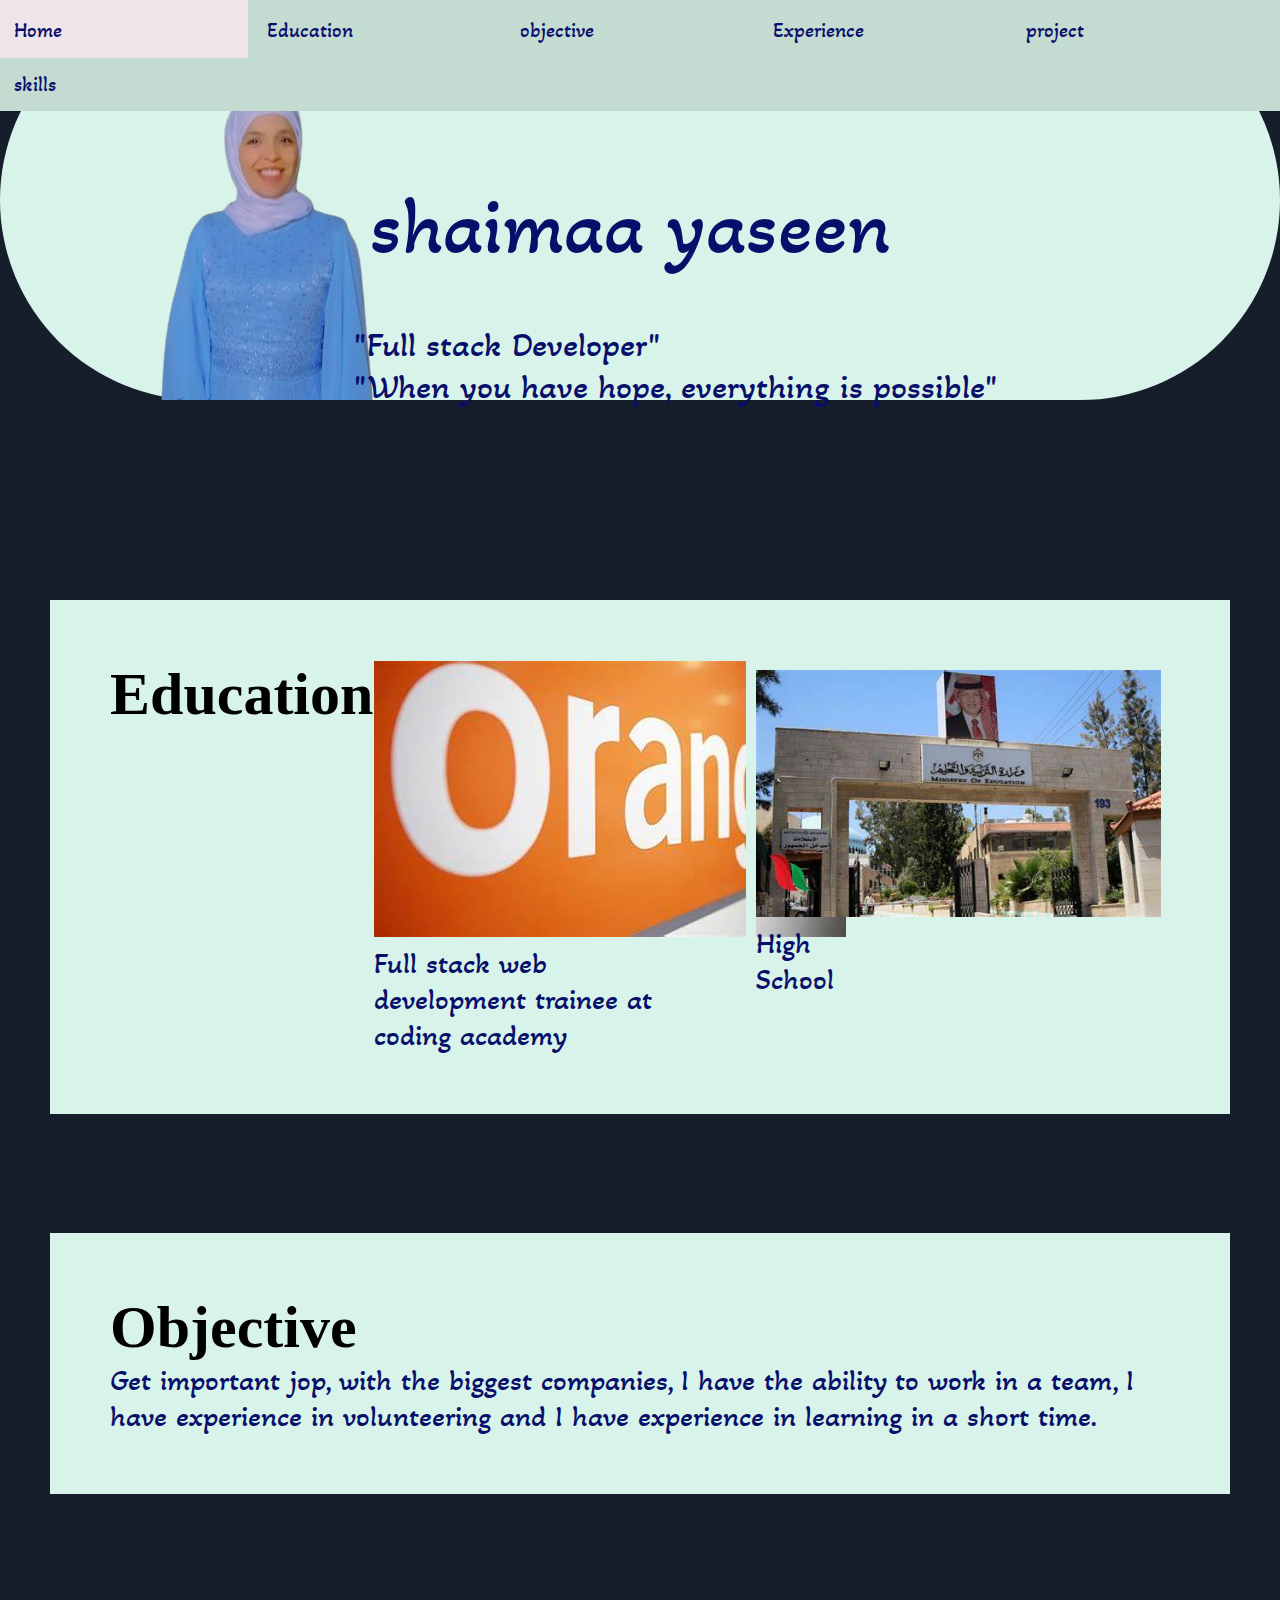
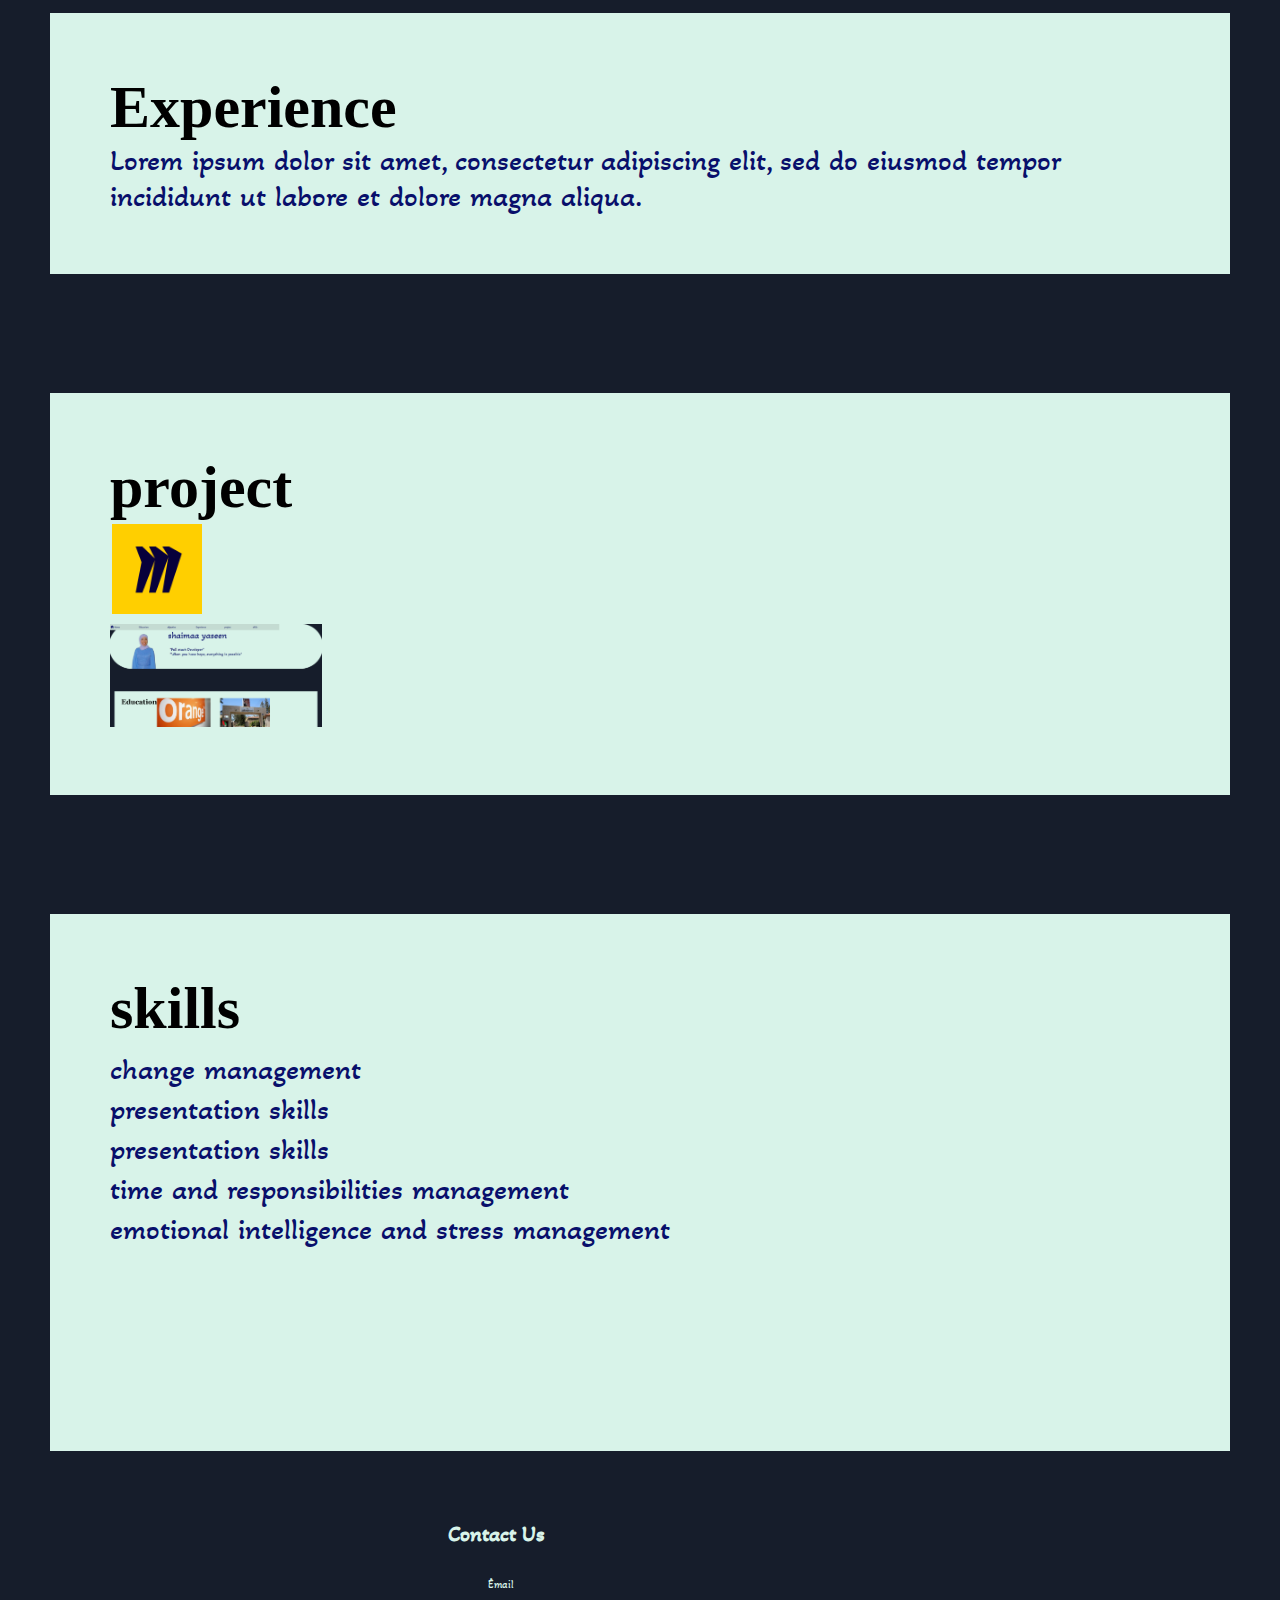
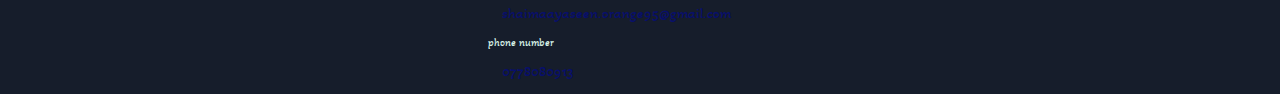
<file: index.html>
<!DOCTYPE html>
<!DOCTYPE html>
<html lang="en">

<head>
    <meta charset="UTF-8">
    <meta http-equiv="X-UA-Compatible" content="IE=edge">
    <meta name="viewport" content="width=device-width, initial-scale=1.0">
    <link rel="stylesheet" href="style.css">
    <link rel="stylesheet" href="https://cdnjs.cloudflare.com/ajax/libs/font-awesome/6.2.0/css/all.min.css"
        integrity="sha512-xh6O/CkQoPOWDdYTDqeRdPCVd1SpvCA9XXcUnZS2FmJNp1coAFzvtCN9BmamE+4aHK8yyUHUSCcJHgXloTyT2A=="
        crossorigin="anonymous" referrerpolicy="no-referrer" />
    <link rel="preconnect" href="https://fonts.googleapis.com">
    <link rel="preconnect" href="https://fonts.gstatic.com" crossorigin>
    <link href="https://fonts.googleapis.com/css2?family=Akaya+Telivigala&display=swap" rel="stylesheet">
    <title>p2</title>
</head>
<style>


</style>

<body>
    <header>
        <nav class="fixed-top">
            <a href="#Home"><i class="fa-solid fa-house"></i> Home</a>
            <a href="#Education">Education</a>
            <a href="#Objective">objective</a>
            <a href="#Experience">Experience</a>
            <a href="#project">project</a>
            <a href="#skills">skills</a>
            <!-- <a href="#links">link</a> -->


        </nav>
    </header>

    <section id="Home">

        <div class="flex">

            <div class="meda">

                <img id="shaimaa" src="./img/png.png" alt="">
                <p class="name"> shaimaa yaseen</p>
                <p class="web">"Full stack Developer"
                    <br>
                    "When you have hope, everything is possible"
                </p>


            </div>




        </div>
    </section>


    <section class="container1">


        <div id="Education">
        </div>
    </section>

    <div class="box1">
      

         <div id="Education"></div>
             <h1>Education</h1>
<div class="ed1">
        <img id="orang" src="./img/OIP (1).jfif" alt="">
        <p>Full stack web development trainee at coding academy</p>
        </div>
<div class="ed2">
        <img id="school" src="./img/OIP (2).jfif" alt="">
        <p>High School</p>
</div>


    </div>
    </div>
    </section>
    <br>
    <div id="Objective">
        <div class="box2">
            <h1>Objective</h1>
            <p> Get important jop, with the biggest companies, I have the ability to work in a team, I have experience in volunteering and I have experience in learning in a short time.  </p>
        </div>
    </div>

    <br>

    <div id="Experience">
        <div class="box3">
            <h1>Experience</h1>
            <p>Lorem ipsum dolor sit amet, consectetur adipiscing elit, sed do eiusmod tempor incididunt ut labore et
                dolore magna aliqua.</p>
        </div>
    </div>
    <br>
    </div>
    </div>
    </section>

    <!-- <section class="container1">


        <div id="Education">
        </div> -->
    </section>
<div id="project"></div>
    <div class="box4">
        <h1 >project</h1>
        <div class="pro1">
        <img id="miro" src="./img/R.png" alt="">
        </div>
        <div class="pro2">
        <img id="port" src="./img/pro1.PNG" alt="">
        </div>
    </div>
    </div>
    </section>

    <br>

    <section>
    <div id="skills">
        <div class="box5">
            <h1>skills</h1>
             <p> <p>change management</p> 
            <p>presentation skills</p>
            <p> presentation skills</p>
            <p>time and responsibilities management</p>
          <p>emotional intelligence and stress management</p> 

         <br style="width:100px ;">
            <div id="lcon" style="padding:50px;column-gap: 20px;">
            <i class="fa-brands fa-html5" style="font-size:90px;"></i>
            <i class="fa-brands fa-css3-alt" style="font-size:90px;"></i>
            <i class="fa-brands fa-js" style="font-size:90px;"></i>
            <i class="fa-brands fa-php" style="font-size:90px;"></i>
            <i class="fa-brands fa-laravel" style="font-size:90px;"></i>
            <i class="fa-brands fa-react" style="font-size:90px;"></i>
            <i class="fa-solid fa-database" style="font-size:90px;"></i>
            <i class="fa-brands fa-wordpress" style="font-size:90px;"></i>

        </div>
    </div>
        </div>
</section>
        <br>

   

    <!-- <div id="links">
        <div class="box6">
            <h1>links</h1>
            <a href="https://github.com/shaimaayaseen" target="_blank"> <i class="fa-brands fa-github"></i></a>
            <a href="https://www.linkedin.com/in/shaimaa-al-yaseen-570180253/" target="_blank"> <i
                    class="fa-brands fa-linkedin"></i></a>
        </div>
    </div>
    <br>
    </div>
    </div> -->
    </section>



    <!-- <section id="container2">

        
            <section class="box4">
                <h1>project</h1>
                <p>The first project "A project that provides services to the people of Aqaba and visitors</p>
                <p>Lorem ipsum dolor sit amet,</p>
        </div>
    </section>
    <br>
    <div id="skills">
        <section class="box5">
            <h1>skills</h1>
            <p>change management</p>
            <p>presentation skills</p>
            <p> presentation skills</p>
            <p>time and responsibilities management</p>
            <p>emotional intelligence and stress management</p>
    </div>
    </section>

    <br>
    <div id="links">
        <section class="box6">
            <h1>links</h1>
            
    </div>
    </section>
    </div>
    </section> -->

    <footer id="footer"></footer>
    <div class="container">
        <div class="row">
            <h1>Contact Us</h1>
            <ul><a href="https://github.com/shaimaayaseen" target="_blank"> <i class="fa-brands fa-github"></i></a>
            <a href="https://www.linkedin.com/in/shaimaa-al-yaseen-570180253/" target="_blank"> <i
                    class="fa-brands fa-linkedin"></i></a>
                    <p>ُُEmail</p>
                <a href="#">shaimaayaseen.orange95@gmail.com</a>
                
            </ul>
            <ul>
                <p>phone number</p>
                <a href="#">0778080913</a>
                


            </ul>
        </div>
    </div>
    </div>
</body>

</html>
</file>
<file: style.css>
*{
   margin:0 ;
  
   font-family: 'Akaya Telivigala', cursive;
   
} 
body{
  background-color:#161d2b
  ;
}
a{
   color: #080f6b;
   text-decoration: none;
   padding: 14px;
   display: inline-block;
   border: 150%;
   font-size:130%;
   width:220px;
 
}

a:hover{
  background-color: #eee4ea
}

html{
   height: 1500px;
}

header{
   display: flex;
   justify-content:space-between;
   background-color:#d8f3e9;
   
}

  .fa-house{
   font-size: 25px;


  }


  .fixed-top{
     position: fixed;
     z-index: 1;
     background-color: #c4dbd2 ;
     
  } 

  #shaimaa{
   width: 340px;
    padding-left:7%;
    padding-bottom:30px;
    padding-top:84px;
    margin-bottom:auto;
    font-size:50%;
    
   }

  .meda{
   position: relative;
  }
  .name{
   margin:50px;
   margin-top: -20%;
   justify-content:space-between;
   color:#080f6b;
   padding-left:25% ;
   font-size:80px;


  
   
  }
  .web{
   margin:-30px;
   margin-top:3%;
   justify-content:space-around;
   color:#080f6b;
   padding-left:30% ;
   font-size: 35px;
  } 



  .flex{
   background-color: #d8f3e9;    ;
   border-radius:300px;
   width:100%;
   height: 400px;
   list-style: circle;
  }
  
  
    
.container1{
   display:grid;
   height:100%;
   padding-left: 50%;
    padding-bottom: 50px;
    padding-top:100px;
    grid-template-columns: repeat(3,33%);
    grid-template-rows: repeat(7,0%);
}

.box1{display:flex;
  border-width:50%;
  padding-left: 7%;
  background-color:#d8f3e9;
 font-size: 30px;
 padding:60px;
 margin: 50px;
}
.box1 p{
   color:#080f6b;;
   
}
.box1 h1{
  font-family: Georgia, 'Times New Roman', Times, serif;
}


#orange{
  
  width:30%;
}
  #school{
  
     width: 450%;
     
  }

.ed1{
 width:30% ;
  border: 1px solid #d8f3e9;

}

.ed2{
  width:90px;
  border: 10px solid #d8f3e9;
  margin-left:5%;
}

.pro1{
  border:2px solid #d8f3e9;
  
 
}
#port{
  width: 20%;
}

.box2{display:grid;
  border-width:50%;
  padding-left: 7%;
  background-color:#d8f3e9;
 font-size: 30px;
 padding:60px;
 margin: 50px;
}
.box2 p{
   color:#080f6b;;
}
.box2 h1{
  font-family: Georgia, 'Times New Roman', Times, serif;
}


.box3{display:grid;
  border-width:50%;
  padding-left: 7%;
  background-color:#d8f3e9;
 font-size: 30px;
 padding:60px;
 margin: 50px;
}
.box3 p{
   color:#080f6b;
}

.box3 h1{
  font-family: Georgia, 'Times New Roman', Times, serif;
}

.container2{
  display:grid;
  border:#ffd0e6;
  height:100%;
  padding-left: 50%;
   padding-bottom: 50px;
   padding-top:100px;
    grid-template-columns: repeat(3,33%);
   grid-template-rows: repeat(7,0%);  
   } 
   

.box4{display:grid;
  border-width:50%;
  padding-left: 7%;
  background-color:#d8f3e9;
 font-size: 30px;
 padding:60px;
 margin: 50px;
}

.box4 p{
   color:#080f6b;
}

.box4 h1{
  font-family: Georgia, 'Times New Roman', Times, serif;
}
#miro{

width:90px;

}
.box5{display:grid;
  border-width:50%;
  padding-left: 50%;
  background-color:#d8f3e9;
 font-size: 30px;
 padding:60px;
 margin: 50px;
 column-gap:8px;
 row-gap: 4px;
}
.box5 p{
   color:#080f6b;
}


.box5 h1{
  font-family: Georgia, 'Times New Roman', Times, serif;
}
/* 

.box6{display:grid;
  border-width:50%;
  padding-left: 7%;
  background-color:#d8f3e9;
 font-size: 30px;
 padding:60px;
 margin: 50px;
}
.box6 p{
   color:#080f6b;
}
.box6 h1{
  font-family: Georgia, 'Times New Roman', Times, serif;
} */
.fa-github{
   font-size: 50px;
   color: rgb(250, 247, 247);
}
.fa-linkedin{
   font-size:50px;
   color: rgb(244, 239, 239);

}

.row{
  
   height:70%;
   font-size:70%;
   margin-left:35%;
   margin-bottom: 50px;
   color: #d8f3e9;
}

  
  

  
  














@media screen and(max-width:1280px)


{.flex{
   width:100%;}
}
@media screen and(max-width:911px)

{.name{
   position:absolute;
   left: 70%;
   z-index: 2;
}}

@media screen and (max-width: 540)
{.me{
   margin:90PX;
   margin-top: 3px;
   justify-content:space-around;
   color:#707b7a;
   padding-left:50px;
   padding: 10px;

  } }

  @media screen and (max-width:414)
   

{.name{
   margin:15px;
    margin-top:-50px;
   justify-content:space-around;
   color:#707b7a;
    padding-left:44% ; 
   font-size:66px;
   padding: 20%;

  
 }}


@media screen and (max-width:414)   

{.web{
   margin:70px;
   margin-top: 9px;
   justify-content:space-around;
   color:#707b7a;
   padding-left:48% ;
   font-size: 15px;
   
}}
</file>
